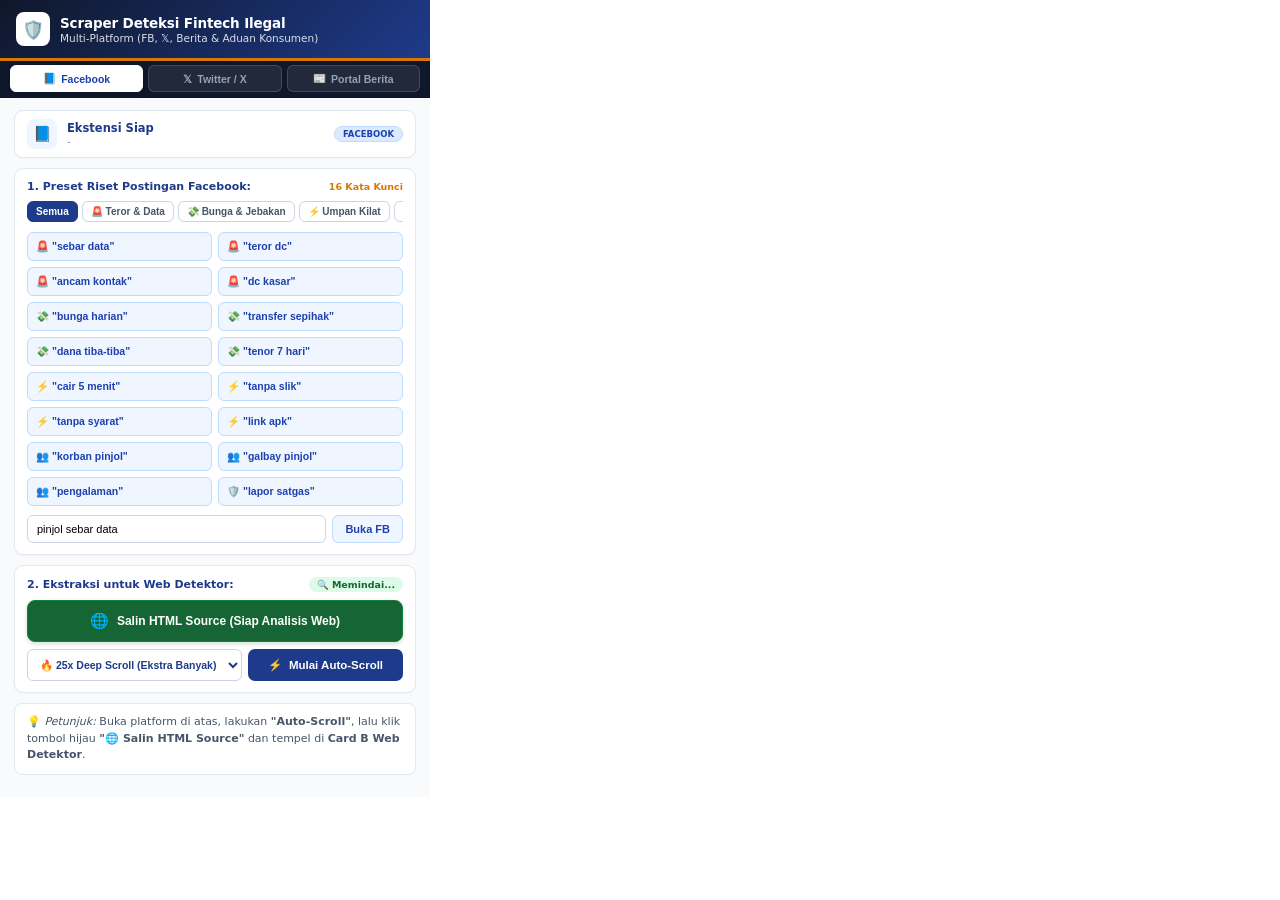
<file: public/extension/popup.html>
<!DOCTYPE html>
<html lang="id">
<head>
<meta charset="UTF-8">
<meta name="viewport" content="width=device-width, initial-scale=1.0">
<title>Scraper Deteksi Fintech Lending Ilegal — Multi Platform</title>
<style>
  * { box-sizing: border-box; margin: 0; padding: 0; }
  
  body {
    width: 430px;
    min-height: 560px;
    background: #ffffff;
    color: #0f172a;
    font-family: 'Segoe UI', system-ui, -apple-system, sans-serif;
    font-size: 13px;
    padding: 0;
    overflow-x: hidden;
  }

  .header {
    background: linear-gradient(135deg, #0f172a 0%, #1e3a8a 100%);
    color: #ffffff;
    padding: 12px 16px;
    display: flex;
    align-items: center;
    gap: 10px;
    border-bottom: 3px solid #d97706;
  }

  .logo {
    width: 34px; height: 34px;
    background: #ffffff;
    border-radius: 8px;
    display: flex; align-items: center; justify-content: center;
    font-size: 18px; flex-shrink: 0;
  }

  .header-text h1 { font-size: 13.5px; font-weight: 800; color: #ffffff; letter-spacing: -0.01em; }
  .header-text p { font-size: 10.5px; color: rgba(255,255,255,0.85); margin-top: 1px; }

  /* 3 Platform Switcher Tabs */
  .platform-switcher {
    display: flex;
    background: #0f172a;
    padding: 4px 10px 6px;
    gap: 5px;
  }

  .switch-btn {
    flex: 1;
    padding: 6px 6px;
    border-radius: 6px;
    border: 1px solid rgba(255,255,255,0.15);
    background: rgba(255,255,255,0.08);
    color: #94a3b8;
    font-size: 10.5px;
    font-weight: 700;
    cursor: pointer;
    display: flex;
    align-items: center;
    justify-content: center;
    gap: 5px;
    transition: all 0.18s ease;
    white-space: nowrap;
  }

  .switch-btn:hover {
    background: rgba(255,255,255,0.18);
    color: #ffffff;
  }

  .switch-btn.active {
    background: #ffffff;
    color: #0f172a;
    border-color: #ffffff;
    box-shadow: 0 2px 6px rgba(0,0,0,0.2);
  }

  .switch-btn.active.fb-tab   { color: #1e40af; }
  .switch-btn.active.x-tab    { color: #0f172a; }
  .switch-btn.active.news-tab { color: #b45309; }

  .body { padding: 12px 14px; background: #f8fafc; }

  /* Platform detector card */
  .platform-card {
    background: #ffffff;
    border: 1px solid #e2e8f0;
    border-radius: 9px;
    padding: 8px 12px;
    margin-bottom: 10px;
    display: flex;
    align-items: center;
    gap: 10px;
    box-shadow: 0 1px 2px rgba(0,0,0,0.03);
  }

  .platform-icon {
    width: 30px; height: 30px;
    border-radius: 7px;
    display: flex; align-items: center; justify-content: center;
    font-size: 15px; flex-shrink: 0;
    background: #eff6ff;
    color: #1e40af;
  }

  .platform-info { flex: 1; min-width: 0; }
  .platform-name { font-weight: 800; font-size: 11.5px; color: #1e3a8a; }
  .platform-url  { font-size: 9.5px; color: #64748b; margin-top: 1px;
                   white-space: nowrap; overflow: hidden; text-overflow: ellipsis; }

  .platform-badge {
    padding: 2px 8px; border-radius: 9999px;
    font-size: 8.5px; font-weight: 800; text-transform: uppercase;
  }
  .badge-fb   { background: #dbeafe; color: #1e40af; border: 1px solid #bfdbfe; }
  .badge-x    { background: #0f172a; color: #ffffff; border: 1px solid #0f172a; }
  .badge-news { background: #fef3c7; color: #92400e; border: 1px solid #fde68a; }
  .badge-done { background: #dcfce7; color: #166534; border: 1px solid #bbf7d0; }

  /* Section cards */
  .section-card {
    background: #ffffff;
    border: 1px solid #e2e8f0;
    border-radius: 9px;
    padding: 11px 12px;
    margin-bottom: 10px;
    box-shadow: 0 1px 2px rgba(0,0,0,0.03);
  }

  .card-label {
    font-size: 11px;
    font-weight: 800;
    color: #1e3a8a;
    margin-bottom: 8px;
    display: flex;
    align-items: center;
    justify-content: space-between;
  }

  /* Category pills */
  .category-tabs {
    display: flex;
    gap: 4px;
    margin-bottom: 8px;
    overflow-x: auto;
    padding-bottom: 2px;
  }

  .cat-tab {
    padding: 4px 8px;
    border-radius: 6px;
    border: 1px solid #cbd5e1;
    background: #ffffff;
    color: #475569;
    font-size: 10px;
    font-weight: 700;
    cursor: pointer;
    white-space: nowrap;
    transition: all 0.15s;
  }
  .cat-tab:hover { background: #eff6ff; border-color: #93c5fd; color: #1e40af; }
  .cat-tab.active { background: #1e3a8a; border-color: #1e3a8a; color: #ffffff; }

  .quick-links-grid {
    display: grid;
    grid-template-columns: 1fr 1fr;
    gap: 6px;
    margin-bottom: 9px;
  }

  .preset-link-btn {
    background: #eff6ff;
    border: 1px solid #bfdbfe;
    color: #1e40af;
    padding: 7px 8px;
    border-radius: 6px;
    font-size: 10.5px;
    font-weight: 700;
    cursor: pointer;
    text-align: left;
    transition: all 0.15s;
    display: flex;
    align-items: center;
    gap: 5px;
    white-space: nowrap;
    overflow: hidden;
    text-overflow: ellipsis;
  }

  .preset-link-btn:hover {
    background: #1e3a8a;
    color: #ffffff;
    border-color: #1e3a8a;
  }

  .preset-link-btn.x-btn {
    background: #f8fafc;
    border-color: #cbd5e1;
    color: #0f172a;
  }

  .preset-link-btn.x-btn:hover {
    background: #0f172a;
    color: #ffffff;
    border-color: #0f172a;
  }

  .preset-link-btn.news-btn {
    background: #fffbeb;
    border-color: #fde68a;
    color: #92400e;
  }

  .preset-link-btn.news-btn:hover {
    background: #b45309;
    color: #ffffff;
    border-color: #b45309;
  }

  .search-row {
    display: flex;
    gap: 6px;
  }

  .search-input {
    flex: 1;
    padding: 7px 9px;
    border: 1px solid #cbd5e1;
    border-radius: 6px;
    font-size: 11px;
    outline: none;
    transition: border-color 0.15s;
  }
  .search-input:focus { border-color: #1e40af; }

  .search-btn {
    padding: 7px 12px;
    background: #eff6ff;
    border: 1px solid #bfdbfe;
    color: #1e40af;
    font-weight: 700;
    font-size: 11px;
    border-radius: 6px;
    cursor: pointer;
    transition: all 0.15s;
    white-space: nowrap;
  }
  .search-btn:hover { background: #1e3a8a; color: #fff; border-color: #1e3a8a; }

  .btn-action-primary {
    width: 100%;
    padding: 11px;
    background: #166534;
    border: 1px solid #15803d;
    border-radius: 8px;
    color: #ffffff;
    font-size: 12px;
    font-weight: 800;
    cursor: pointer;
    display: flex;
    align-items: center;
    justify-content: center;
    gap: 8px;
    transition: all 0.18s;
    box-shadow: 0 2px 4px rgba(22,101,52,0.2);
    margin-bottom: 7px;
  }
  .btn-action-primary:hover { background: #15803d; box-shadow: 0 3px 6px rgba(22,101,52,0.3); }

  .btn-action-secondary {
    width: 100%;
    padding: 9px;
    background: #1e3a8a;
    border: none;
    border-radius: 7px;
    color: #ffffff;
    font-size: 11.5px;
    font-weight: 700;
    cursor: pointer;
    display: flex;
    align-items: center;
    justify-content: center;
    gap: 7px;
    transition: all 0.18s;
  }
  .btn-action-secondary:hover:not(:disabled) { background: #1d4ed8; }
  .btn-action-secondary:disabled { background: #cbd5e1; color: #64748b; cursor: not-allowed; }

  /* Status box */
  .status-box {
    background: #ffffff;
    border: 1px solid #e2e8f0;
    border-radius: 8px;
    padding: 10px 12px;
    margin-bottom: 10px;
    min-height: 48px;
  }
  .status-text { font-size: 11px; color: #475569; line-height: 1.5; }
  .status-count { font-size: 15px; font-weight: 900; color: #166534; margin-bottom: 2px; }
  .status-sub   { font-size: 10.5px; color: #64748b; }

  /* Preview area */
  .preview-area {
    max-height: 95px;
    overflow-y: auto;
    background: #f1f5f9;
    border: 1px solid #cbd5e1;
    border-radius: 6px;
    padding: 7px 9px;
    font-size: 10px;
    color: #334155;
    font-family: monospace;
    margin-top: 8px;
    display: none;
    white-space: pre-wrap;
    line-height: 1.4;
  }

  .toast {
    position: fixed; bottom: 14px; left: 50%; transform: translateX(-50%);
    background: #166534; color: #fff; padding: 7px 16px;
    border-radius: 9999px; font-size: 11px; font-weight: 700;
    opacity: 0; transition: opacity 0.3s;
    pointer-events: none; white-space: nowrap;
    box-shadow: 0 2px 8px rgba(0,0,0,0.18);
    z-index: 100;
  }
  .toast.show { opacity: 1; }

  .spinner { width:12px; height:12px; border:2px solid rgba(255,255,255,0.4);
    border-top-color:#fff; border-radius:50%; animation:spin 0.7s linear infinite; }
  @keyframes spin { to { transform: rotate(360deg); } }

  .panel-view { display: none; }
  .panel-view.active { display: block; }
</style>
</head>
<body>

<div class="header">
  <div class="logo">🛡️</div>
  <div class="header-text">
    <h1>Scraper Deteksi Fintech Ilegal</h1>
    <p>Multi-Platform (FB, 𝕏, Berita &amp; Aduan Konsumen)</p>
  </div>
</div>

<!-- 3 Platform Switcher Tabs -->
<div class="platform-switcher">
  <button class="switch-btn fb-tab active" id="tab-btn-fb">
    <span>📘</span> Facebook
  </button>
  <button class="switch-btn x-tab" id="tab-btn-x">
    <span>𝕏</span> Twitter / X
  </button>
  <button class="switch-btn news-tab" id="tab-btn-news">
    <span>📰</span> Portal Berita
  </button>
</div>

<div class="body">

  <!-- Platform detector info -->
  <div class="platform-card">
    <div class="platform-icon" id="platform-icon">📘</div>
    <div class="platform-info">
      <div class="platform-name" id="platform-name">Facebook (Mendeteksi...)</div>
      <div class="platform-url"  id="platform-url">-</div>
    </div>
    <div class="platform-badge badge-fb" id="platform-badge">Facebook</div>
  </div>

  <!-- ═════════════════════════════════════════════════════════════════════════
       PANEL 1: FACEBOOK SCRAPER
       ═════════════════════════════════════════════════════════════════════════ -->
  <div class="panel-view active" id="view-facebook">
    <div class="section-card">
      <div class="card-label">
        <span>1. Preset Riset Postingan Facebook:</span>
        <span style="font-size:9.5px;color:#d97706;font-weight:700;">16 Kata Kunci</span>
      </div>

      <!-- Kategori Filter Tab FB -->
      <div class="category-tabs" id="fb-cat-tabs">
        <button class="cat-tab active" data-cat="all">Semua</button>
        <button class="cat-tab" data-cat="teror">🚨 Teror &amp; Data</button>
        <button class="cat-tab" data-cat="bunga">💸 Bunga &amp; Jebakan</button>
        <button class="cat-tab" data-cat="umpan">⚡ Umpan Kilat</button>
        <button class="cat-tab" data-cat="korban">👥 Korban &amp; Galbay</button>
      </div>

      <!-- Dynamic Keywords Grid FB -->
      <div class="quick-links-grid" id="fb-keywords-grid">
        <!-- Teror & Sebar Data -->
        <button class="preset-link-btn fb-preset-btn" data-cat="teror" data-query="pinjol sebar data">🚨 "sebar data"</button>
        <button class="preset-link-btn fb-preset-btn" data-cat="teror" data-query="teror debt collector pinjol">🚨 "teror dc"</button>
        <button class="preset-link-btn fb-preset-btn" data-cat="teror" data-query="ancam sebar kontak foto pinjol">🚨 "ancam kontak"</button>
        <button class="preset-link-btn fb-preset-btn" data-cat="teror" data-query="debt collector kasar maki nasabah">🚨 "dc kasar"</button>

        <!-- Bunga & Jebakan -->
        <button class="preset-link-btn fb-preset-btn" data-cat="bunga" data-query="bunga harian pinjol ilegal">💸 "bunga harian"</button>
        <button class="preset-link-btn fb-preset-btn" data-cat="bunga" data-query="transfer sepihak pinjol ilegal">💸 "transfer sepihak"</button>
        <button class="preset-link-btn fb-preset-btn" data-cat="bunga" data-query="dana masuk tiba tiba pinjol">💸 "dana tiba-tiba"</button>
        <button class="preset-link-btn fb-preset-btn" data-cat="bunga" data-query="tenor 7 hari bunga mencekik">💸 "tenor 7 hari"</button>

        <!-- Umpan Penawaran Kilat -->
        <button class="preset-link-btn fb-preset-btn" data-cat="umpan" data-query="pinjaman dana cair 5 menit modal ktp">⚡ "cair 5 menit"</button>
        <button class="preset-link-btn fb-preset-btn" data-cat="umpan" data-query="pinjol tanpa bi checking slik">⚡ "tanpa slik"</button>
        <button class="preset-link-btn fb-preset-btn" data-cat="umpan" data-query="pinjaman cepat tanpa verifikasi">⚡ "tanpa syarat"</button>
        <button class="preset-link-btn fb-preset-btn" data-cat="umpan" data-query="link apk pinjol ilegal wa">⚡ "link apk"</button>

        <!-- Korban & Keluhan -->
        <button class="preset-link-btn fb-preset-btn" data-cat="korban" data-query="korban pinjol ilegal penipuan">👥 "korban pinjol"</button>
        <button class="preset-link-btn fb-preset-btn" data-cat="korban" data-query="gagal bayar pinjol ilegal galbay">👥 "galbay pinjol"</button>
        <button class="preset-link-btn fb-preset-btn" data-cat="korban" data-query="pengalaman diteror pinjol ilegal">👥 "pengalaman"</button>
        <button class="preset-link-btn fb-preset-btn" data-cat="korban" data-query="lapor satgas pasti ojk pinjol ilegal">🛡️ "lapor satgas"</button>
      </div>

      <!-- Custom Search FB -->
      <div class="search-row">
        <input type="text" class="search-input" id="custom-fb-query" value="pinjol sebar data" placeholder="Ketik kata kunci pencarian Facebook..." />
        <button class="search-btn" id="btn-custom-fb-search">Buka FB</button>
      </div>
    </div>
  </div>

  <!-- ═════════════════════════════════════════════════════════════════════════
       PANEL 2: TWITTER / X SCRAPER (REALTIME TWEETS & SLANG)
       ═════════════════════════════════════════════════════════════════════════ -->
  <div class="panel-view" id="view-twitter">
    <div class="section-card">
      <div class="card-label">
        <span>1. Preset Riset Twitter / X (Live Tweet):</span>
        <span style="font-size:9.5px;color:#0f172a;font-weight:800;background:#e2e8f0;padding:2px 6px;border-radius:4px;">16 Query Medsos</span>
      </div>

      <!-- Kategori Filter Tab X -->
      <div class="category-tabs" id="x-cat-tabs">
        <button class="cat-tab active" data-cat="all">Semua</button>
        <button class="cat-tab" data-cat="teror">🚨 Teror &amp; DC</button>
        <button class="cat-tab" data-cat="bunga">💸 Bunga &amp; Tenor</button>
        <button class="cat-tab" data-cat="joki">⚡ Joki &amp; Data Busuk</button>
        <button class="cat-tab" data-cat="korban">👥 Korban &amp; OJK</button>
      </div>

      <!-- Dynamic Keywords Grid X -->
      <div class="quick-links-grid" id="x-keywords-grid">
        <!-- Teror & DC Twitter -->
        <button class="preset-link-btn x-btn x-preset-btn" data-cat="teror" data-query="pinjol sebar data">🚨 "pinjol sebar data"</button>
        <button class="preset-link-btn x-btn x-preset-btn" data-cat="teror" data-query="teror debt collector pinjol">🚨 "teror dc pinjol"</button>
        <button class="preset-link-btn x-btn x-preset-btn" data-cat="teror" data-query="teror kontak darurat pinjol">🚨 "teror kontak darurat"</button>
        <button class="preset-link-btn x-btn x-preset-btn" data-cat="teror" data-query="dc pinjol kasar maki">🚨 "dc pinjol kasar"</button>

        <!-- Bunga & Tenor Twitter -->
        <button class="preset-link-btn x-btn x-preset-btn" data-cat="bunga" data-query="bunga harian pinjol mencekik">💸 "bunga mencekik"</button>
        <button class="preset-link-btn x-btn x-preset-btn" data-cat="bunga" data-query="tenor 7 hari pinjol ilegal">💸 "tenor 7 hari"</button>
        <button class="preset-link-btn x-btn x-preset-btn" data-cat="bunga" data-query="transfer sepihak pinjol ilegal">💸 "transfer sepihak"</button>
        <button class="preset-link-btn x-btn x-preset-btn" data-cat="bunga" data-query="dana tiba tiba masuk rekening pinjol">💸 "dana tiba-tiba"</button>

        <!-- Joki & Umpan Kilat Twitter -->
        <button class="preset-link-btn x-btn x-preset-btn" data-cat="joki" data-query="joki pinjol penipuan">⚡ "joki pinjol"</button>
        <button class="preset-link-btn x-btn x-preset-btn" data-cat="joki" data-query="jasa hapus data pinjol ilegal">⚡ "jasa hapus data"</button>
        <button class="preset-link-btn x-btn x-preset-btn" data-cat="joki" data-query="data busuk cair pinjol">⚡ "data busuk"</button>
        <button class="preset-link-btn x-btn x-preset-btn" data-cat="joki" data-query="link apk pinjol wa">⚡ "link apk wa"</button>

        <!-- Korban & OJK Twitter -->
        <button class="preset-link-btn x-btn x-preset-btn" data-cat="korban" data-query="korban aplikasi pinjol ilegal">👥 "korban pinjol"</button>
        <button class="preset-link-btn x-btn x-preset-btn" data-cat="korban" data-query="galbay pinjol ancaman teror">👥 "galbay pinjol"</button>
        <button class="preset-link-btn x-btn x-preset-btn" data-cat="korban" data-query="pengalaman diteror pinjol ilegal">👥 "pengalaman pinjol"</button>
        <button class="preset-link-btn x-btn x-preset-btn" data-cat="korban" data-query="satgas pasti ojk pinjol ilegal">🛡️ "satgas pasti ojk"</button>
      </div>

      <!-- Custom Search X with f=live -->
      <div class="search-row">
        <input type="text" class="search-input" id="custom-x-query" value="pinjol sebar data" placeholder="Ketik kata kunci Twitter / X (live)..." />
        <button class="search-btn" id="btn-custom-x-search" style="background:#0f172a;color:#fff;border-color:#0f172a;">Buka 𝕏 Live</button>
      </div>
    </div>
  </div>

  <!-- ═════════════════════════════════════════════════════════════════════════
       PANEL 3: PORTAL BERITA & SURAT ADUAN KONSUMEN (MEDIAKONSUMEN, DETIK, KOMPAS, NEWS)
       ═════════════════════════════════════════════════════════════════════════ -->
  <div class="panel-view" id="view-news">
    <div class="section-card">
      <div class="card-label">
        <span>1. Preset Surat Pembaca &amp; Berita:</span>
        <span style="font-size:9.5px;color:#92400e;font-weight:800;background:#fef3c7;padding:2px 6px;border-radius:4px;">8 Portal Preset</span>
      </div>

      <!-- Kategori Filter Tab News -->
      <div class="category-tabs" id="news-cat-tabs">
        <button class="cat-tab active" data-cat="all">Semua</button>
        <button class="cat-tab" data-cat="aduan">📝 MediaKonsumen</button>
        <button class="cat-tab" data-cat="media">🚨 Detik &amp; Kompas</button>
      </div>

      <!-- Dynamic Keywords Grid News -->
      <div class="quick-links-grid" id="news-keywords-grid">
        <!-- MediaKonsumen.com -->
        <button class="preset-link-btn news-btn news-preset-btn" data-cat="aduan" data-target="mediakonsumen" data-query="teror pinjol ilegal">📝 [Aduan] Teror Pinjol</button>
        <button class="preset-link-btn news-btn news-preset-btn" data-cat="aduan" data-target="mediakonsumen" data-query="pinjol bunga mencekik">📝 [Aduan] Bunga Mencekik</button>
        <button class="preset-link-btn news-btn news-preset-btn" data-cat="aduan" data-target="mediakonsumen" data-query="sebar data kontak darurat">📝 [Aduan] Sebar Kontak</button>
        <button class="preset-link-btn news-btn news-preset-btn" data-cat="aduan" data-target="mediakonsumen" data-query="transfer sepihak pinjol">📝 [Aduan] Transfer Sepihak</button>

        <!-- Detik & Kompas -->
        <button class="preset-link-btn news-btn news-preset-btn" data-cat="media" data-target="detik" data-query="penggerebekan pinjol ilegal">🚨 [Detik] Gerebek Pinjol</button>
        <button class="preset-link-btn news-btn news-preset-btn" data-cat="media" data-target="detik" data-query="satgas pasti ojk blokir pinjol">🚨 [Detik] Satgas PASTI OJK</button>
        <button class="preset-link-btn news-btn news-preset-btn" data-cat="media" data-target="kompas" data-query="korban jeratan pinjol ilegal">🚨 [Kompas] Korban Pinjol</button>
        <button class="preset-link-btn news-btn news-preset-btn" data-cat="media" data-target="kompas" data-query="daftar fintech lending ilegal">🚨 [Kompas] Daftar Ilegal</button>
      </div>

      <!-- Custom Search News with Target Selector -->
      <div class="search-row" style="margin-bottom:9px;">
        <select id="custom-news-target" style="padding:6px 6px;border:1px solid #cbd5e1;border-radius:6px;font-size:10.5px;background:#fff;font-weight:700;color:#92400e;outline:none;">
          <option value="mediakonsumen" selected>MediaKonsumen</option>
          <option value="detik">Detik.com</option>
          <option value="kompas">Kompas.com</option>
        </select>
        <input type="text" class="search-input" id="custom-news-query" value="teror pinjol ilegal" placeholder="Kata kunci berita/aduan..." />
        <button class="search-btn" id="btn-custom-news-search" style="background:#b45309;color:#fff;border-color:#b45309;">Cari Berita</button>
      </div>

      <!-- Navigasi Paginasi Cerdas Multi-Page -->
      <div style="padding: 8px 9px; background: #fffbeb; border: 1px dashed #fde68a; border-radius: 7px; margin-bottom: 8px;">
        <div style="display:flex; justify-content:space-between; align-items:center; margin-bottom: 6px;">
          <span style="font-size:10.5px; font-weight:800; color:#92400e;">📄 Navigasi Paginasi Halaman:</span>
          <button id="btn-reset-news-cache" style="background:none; border:none; color:#dc2626; font-size:9.5px; font-weight:700; cursor:pointer; text-decoration:underline;" title="Kosongkan memori artikel lintas halaman">🗑️ Reset Akumulasi</button>
        </div>
        <div style="display:flex; gap:4px; align-items:center; justify-content:space-between;">
          <button class="search-btn news-page-nav-btn" id="btn-prev-page" style="padding:4px 7px; font-size:10px; background:#ffffff; color:#92400e; border-color:#fde68a;">◀ Prev</button>
          <button class="search-btn news-page-btn active" data-page="1" style="padding:4px 8px; font-size:10.5px; background:#b45309; color:#fff; border-color:#b45309; font-weight:800;">Hal 1</button>
          <button class="search-btn news-page-btn" data-page="2" style="padding:4px 8px; font-size:10.5px; background:#ffffff; color:#92400e; border-color:#fde68a; font-weight:700;">Hal 2</button>
          <button class="search-btn news-page-btn" data-page="3" style="padding:4px 8px; font-size:10.5px; background:#ffffff; color:#92400e; border-color:#fde68a; font-weight:700;">Hal 3</button>
          <button class="search-btn news-page-btn" data-page="4" style="padding:4px 8px; font-size:10.5px; background:#ffffff; color:#92400e; border-color:#fde68a; font-weight:700;">Hal 4</button>
          <button class="search-btn news-page-nav-btn" id="btn-next-page" style="padding:4px 7px; font-size:10px; background:#ffffff; color:#92400e; border-color:#fde68a;">Next ▶</button>
        </div>
        <div style="font-size:9.5px; color:#78350f; margin-top:5px; line-height:1.3;">
          💡 <em>Tips:</em> Klik tombol <strong>"⚡ Mulai Auto-Crawl Berita"</strong> di bawah ➔ sistem otomatis membaca naskah artikel utuh di balik tautan secara mandiri!
        </div>
      </div>
    </div>
  </div>

  <!-- ═════════════════════════════════════════════════════════════════════════
       STEP 2: EKSTRAKSI & AUTO-SCROLL UNTUK WEB DETEKTOR
       ═════════════════════════════════════════════════════════════════════════ -->
  <div class="section-card">
    <div class="card-label">
      <span>2. Ekstraksi untuk Web Detektor:</span>
      <span id="live-detected-badge" style="font-size:9.5px;color:#166534;background:#dcfce7;padding:2px 8px;border-radius:99px;font-weight:700;">🔍 Memindai...</span>
    </div>

    <button class="btn-action-primary" id="copy-html-btn">
      <span style="font-size:15px;">🌐</span>
      <span id="copy-html-btn-text">Salin HTML Source (Siap Analisis Web)</span>
    </button>

    <div style="display:flex; gap:6px;">
      <select id="scroll-depth-select" style="flex:1;padding:7px 8px;border:1px solid #cbd5e1;border-radius:6px;font-size:10.5px;background:#ffffff;font-weight:700;color:#1e3a8a;outline:none;">
        <option value="15">🚀 15x Scroll (Banyak)</option>
        <option value="25" selected>🔥 25x Deep Scroll (Ekstra Banyak)</option>
        <option value="40">⚡ 40x Ultra Scroll (Maksimal)</option>
      </select>
      <button class="btn-action-secondary" id="btn-auto-scroll" style="flex:1.2;">
        <span id="scrape-icon">⚡</span>
        <span id="scrape-text">Mulai Auto-Scroll</span>
        <div class="spinner" id="scrape-spinner" style="display:none;"></div>
      </button>
    </div>
  </div>

  <!-- Status / Result Box -->
  <div class="status-box" id="status-box">
    <div class="status-text" id="status-text">
      💡 <em>Petunjuk:</em> Buka platform di atas, lakukan <strong>"Auto-Scroll"</strong>, lalu klik tombol hijau <strong>"🌐 Salin HTML Source"</strong> dan tempel di <strong>Card B Web Detektor</strong>.
    </div>
  </div>

  <!-- Preview Area -->
  <div class="preview-area" id="preview-area"></div>

</div>

<div class="toast" id="toast">✅ HTML Berhasil Disalin!</div>

<script src="popup.js"></script>
</body>
</html>
</file>
